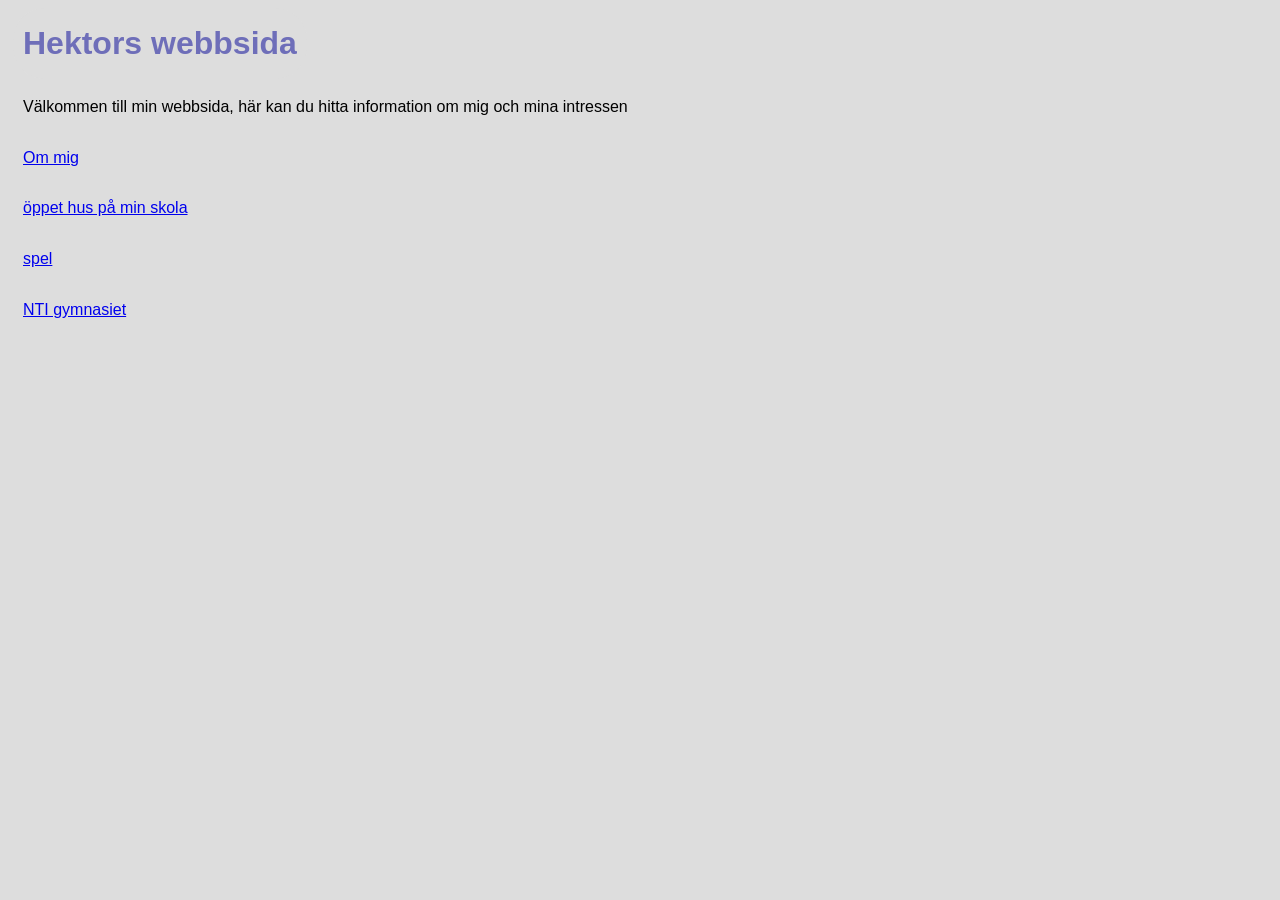
<file: index.html>
<!DOCTYPE html>
<html lang="sv">
    <head> 
        <meta charset="UTF-8">
        <title> Hektors webbsida </title>
        <link rel="stylesheet" href="style.css">
</head>
<body> 
<h1> Hektors webbsida </h1>
<p> Välkommen till min webbsida, här kan du hitta information om mig och mina intressen </p>
<p> <a href="om-mig.html">Om mig </a> </p>
<p> <a href="avstamning-1.html">öppet hus på min skola</a> </p>
<p> <a href="./games/">spel</a> </p>

<p> <a href="https://ntigymnasiet.se/"> NTI gymnasiet </a> </p>
</body>
</html>
</file>
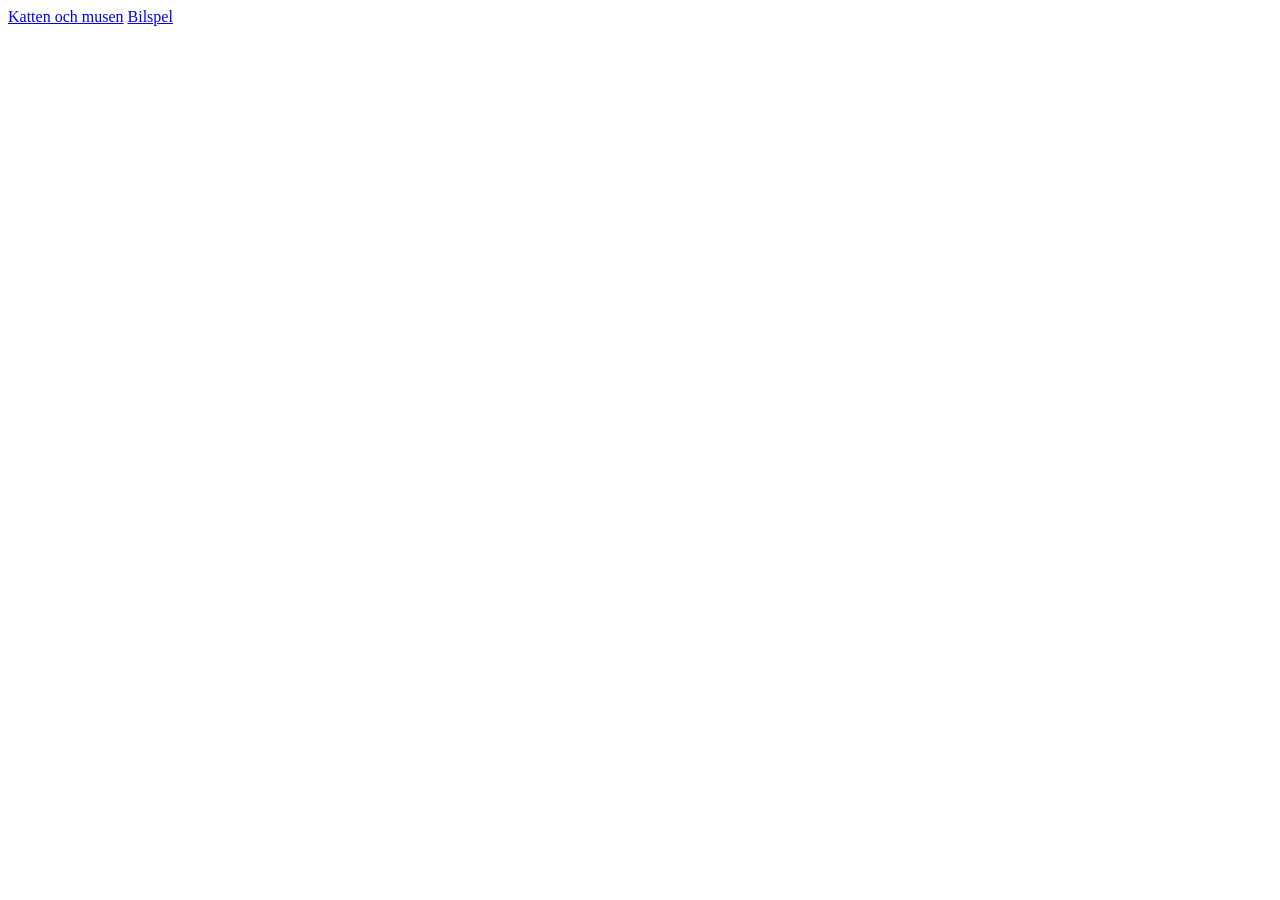
<file: games/index.html>
<!DOCTYPE html>
<html lang="sv">
<head>
    <meta charset="UTF-8">
    <meta name="viewport" content="width=device-width, initial-scale=1.0">
    <title>Mina spel</title>
  <script src="libraries/p5.j5.min.js"></script>
  </head>
<body>
    <a href="cat-rat.html"> Katten och musen</a>
    <a href="car.html"> Bilspel</a>
    
</body>
</html>
</file>
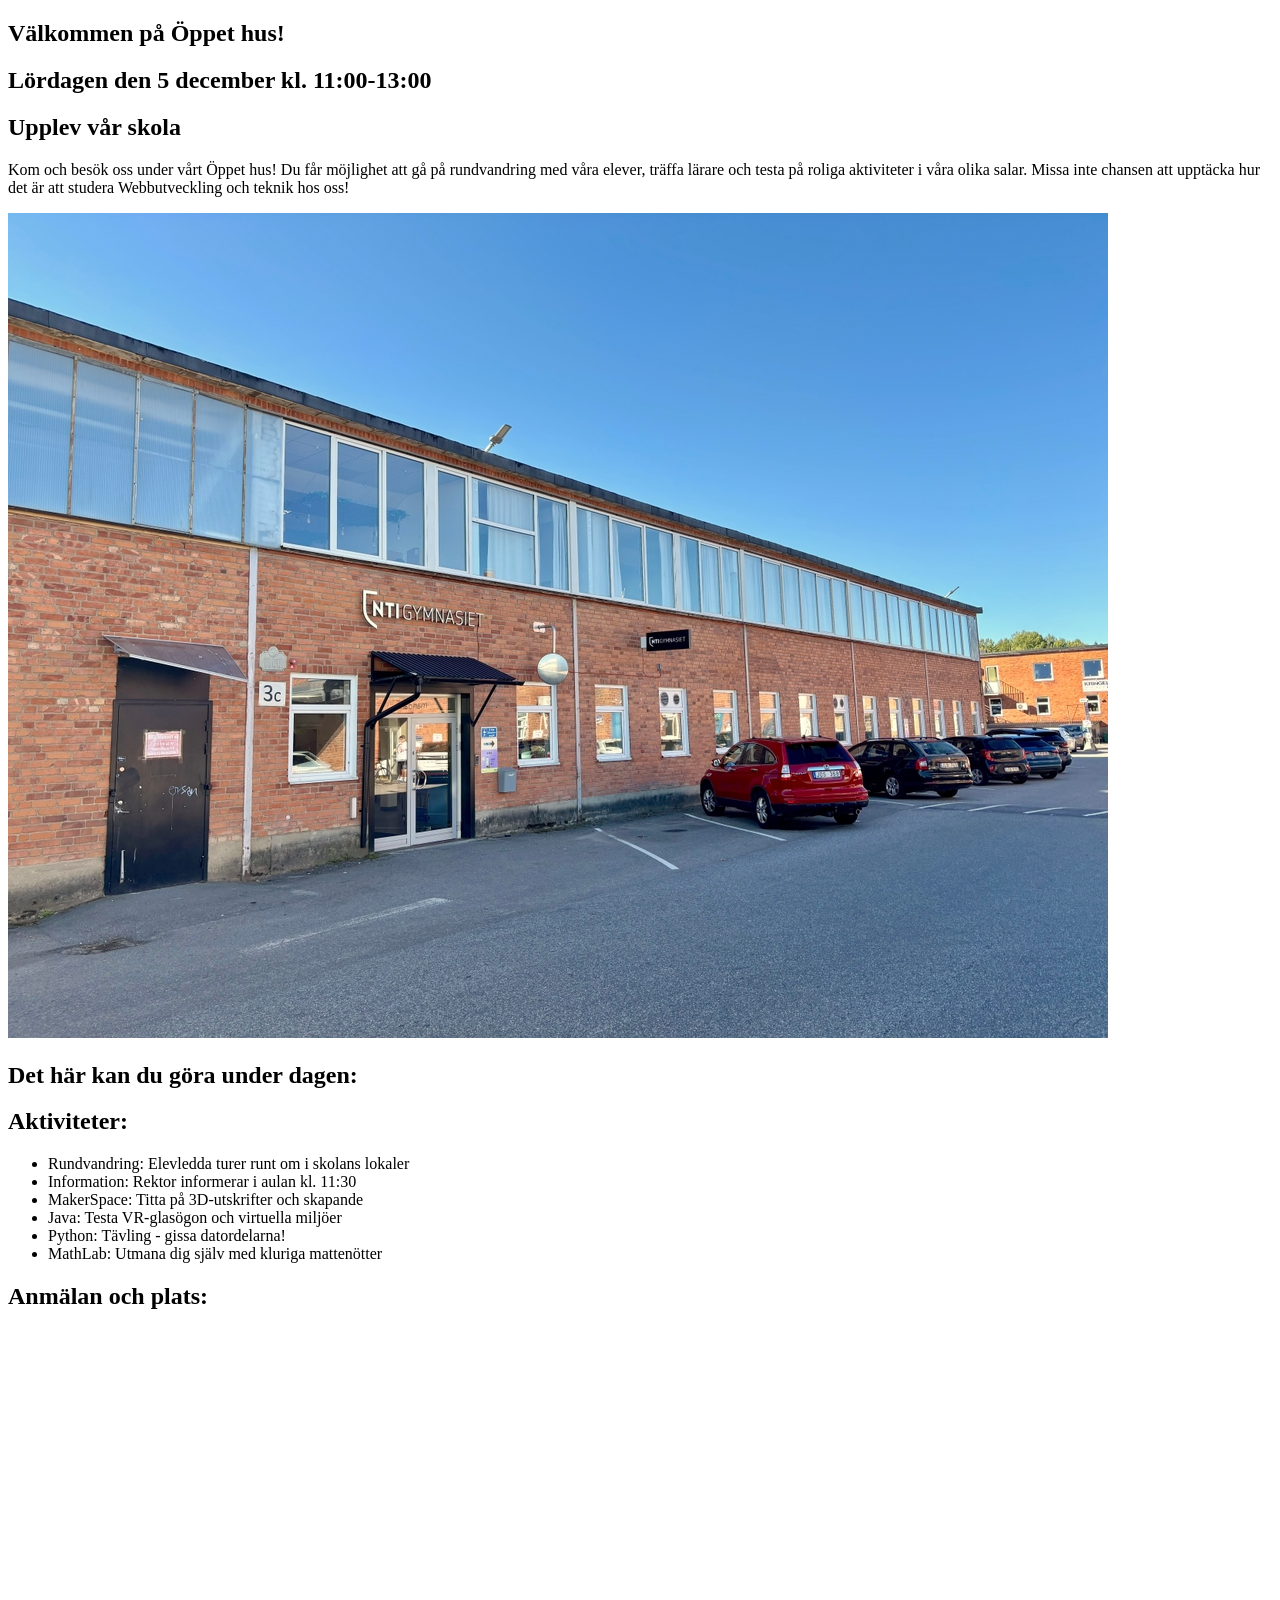
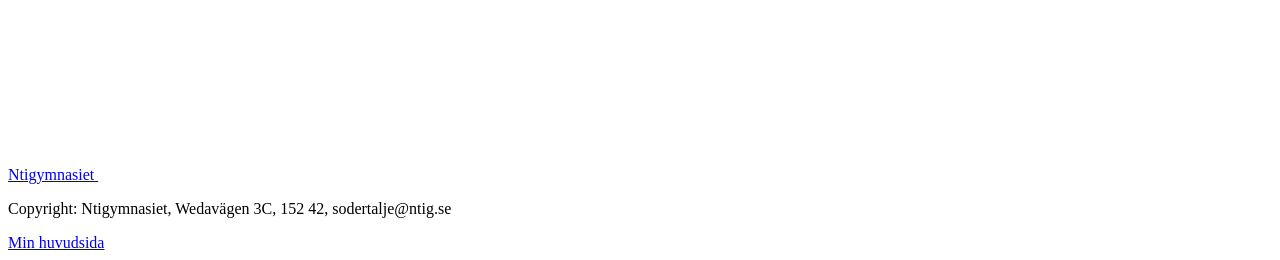
<file: avstamning-1.html>
<!DOCTYPE html>
<html lang="sv">
<head>
    <meta charset="UTF-8">
    <meta name="viewport" content="width=device-width, initial-scale=1.0">
    <title>Öppet hus</title>
</head>
<body>
<section>
<header>
    <h1>Välkommen på Öppet hus!</h1>
    <h2>Lördagen den 5 december kl. 11:00-13:00</h2>
</header>
    <h2> Upplev vår skola</h2>
    <p>Kom och besök oss under vårt Öppet hus! Du får möjlighet att gå på rundvandring med våra elever, träffa lärare och testa på roliga aktiviteter i våra olika salar. Missa inte chansen att upptäcka hur det är att studera Webbutveckling och teknik hos oss!</p>
    <img src="images/ntigymnasiet.jpeg" alt="ett klassrum med flera rader bänkar som står framför en whitebaord">
</section>
<section>
    <h2>Det här kan du göra under dagen:</h2>
    <h2>Aktiviteter:</h2>
    <ul>
        <li>Rundvandring: Elevledda turer runt om i skolans lokaler</li>
        <li>Information: Rektor informerar i aulan kl. 11:30</li>
        <li>MakerSpace: Titta på 3D-utskrifter och skapande</li>
        <li>Java: Testa VR-glasögon och virtuella miljöer</li>
        <li>Python: Tävling - gissa datordelarna!</li>
        <li>MathLab: Utmana dig själv med kluriga mattenötter</li>  
    </ul>
</section>
<section>
    <h2>Anmälan och plats:</h2>
    <a href="https://ntigymnasiet.se/" target="_blank"> Ntigymnasiet </a>
    <iframe src="https://www.google.com/maps/embed?pb=!1m18!1m12!1m3!1d2042.6027099759228!2d17.63970697730096!3d59.20593977455483!2m3!1f0!2f0!3f0!3m2!1i1024!2i768!4f13.1!3m3!1m2!1s0x465f121955555555%3A0x8f6d77c0ffd6ca2b!2sNTI%20Gymnasiet%20S%C3%B6dert%C3%A4lje!5e0!3m2!1ssv!2sse!4v1791198032231!5m2!1ssv!2sse" width="600" height="450" style="border:0;" allowfullscreen="" loading="lazy" referrerpolicy="strict-origin-when-cross-origin"></iframe>
</section>
<footer>
    <p>Copyright: Ntigymnasiet, Wedavägen 3C, 152 42, sodertalje@ntig.se</p>
    <a href=".">Min huvudsida</a>
</footer>
</body>
</file>
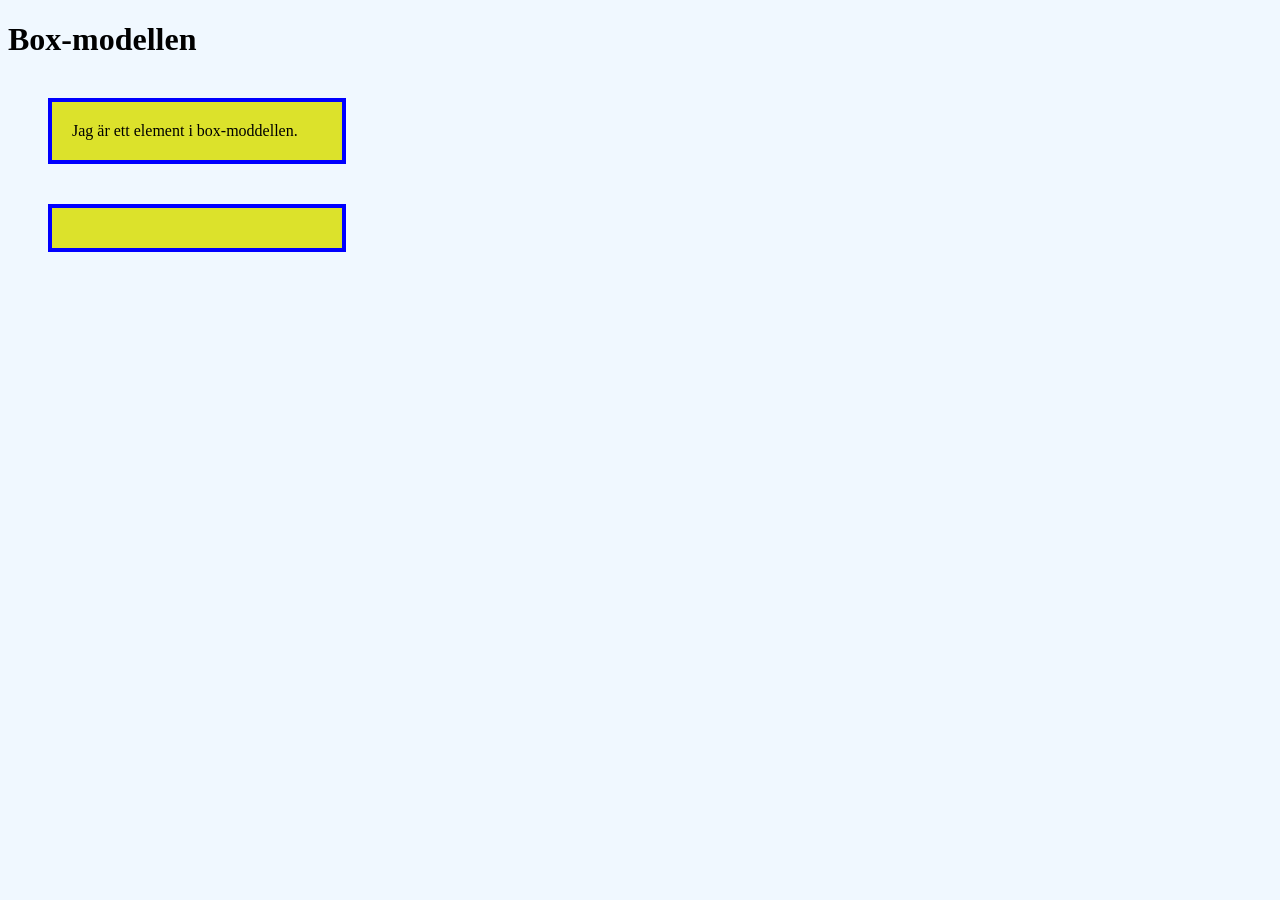
<file: box-modellen.html>
<!DOCTYPE html>
<html lang="sv">
<head>
    <meta charset="UTF-8">
    <meta name="viewport" content="width=device-width, initial-scale=1.0">
    <title>Box-modellen</title>
    <link rel="stylesheet" href="box.moddelen.css">
</head>
<body>
    <h1>Box-modellen</h1>
    <p class="box">  Jag är ett element i box-moddellen.</p>
    <div class="box"></div>
    
</body>
</html>
</file>
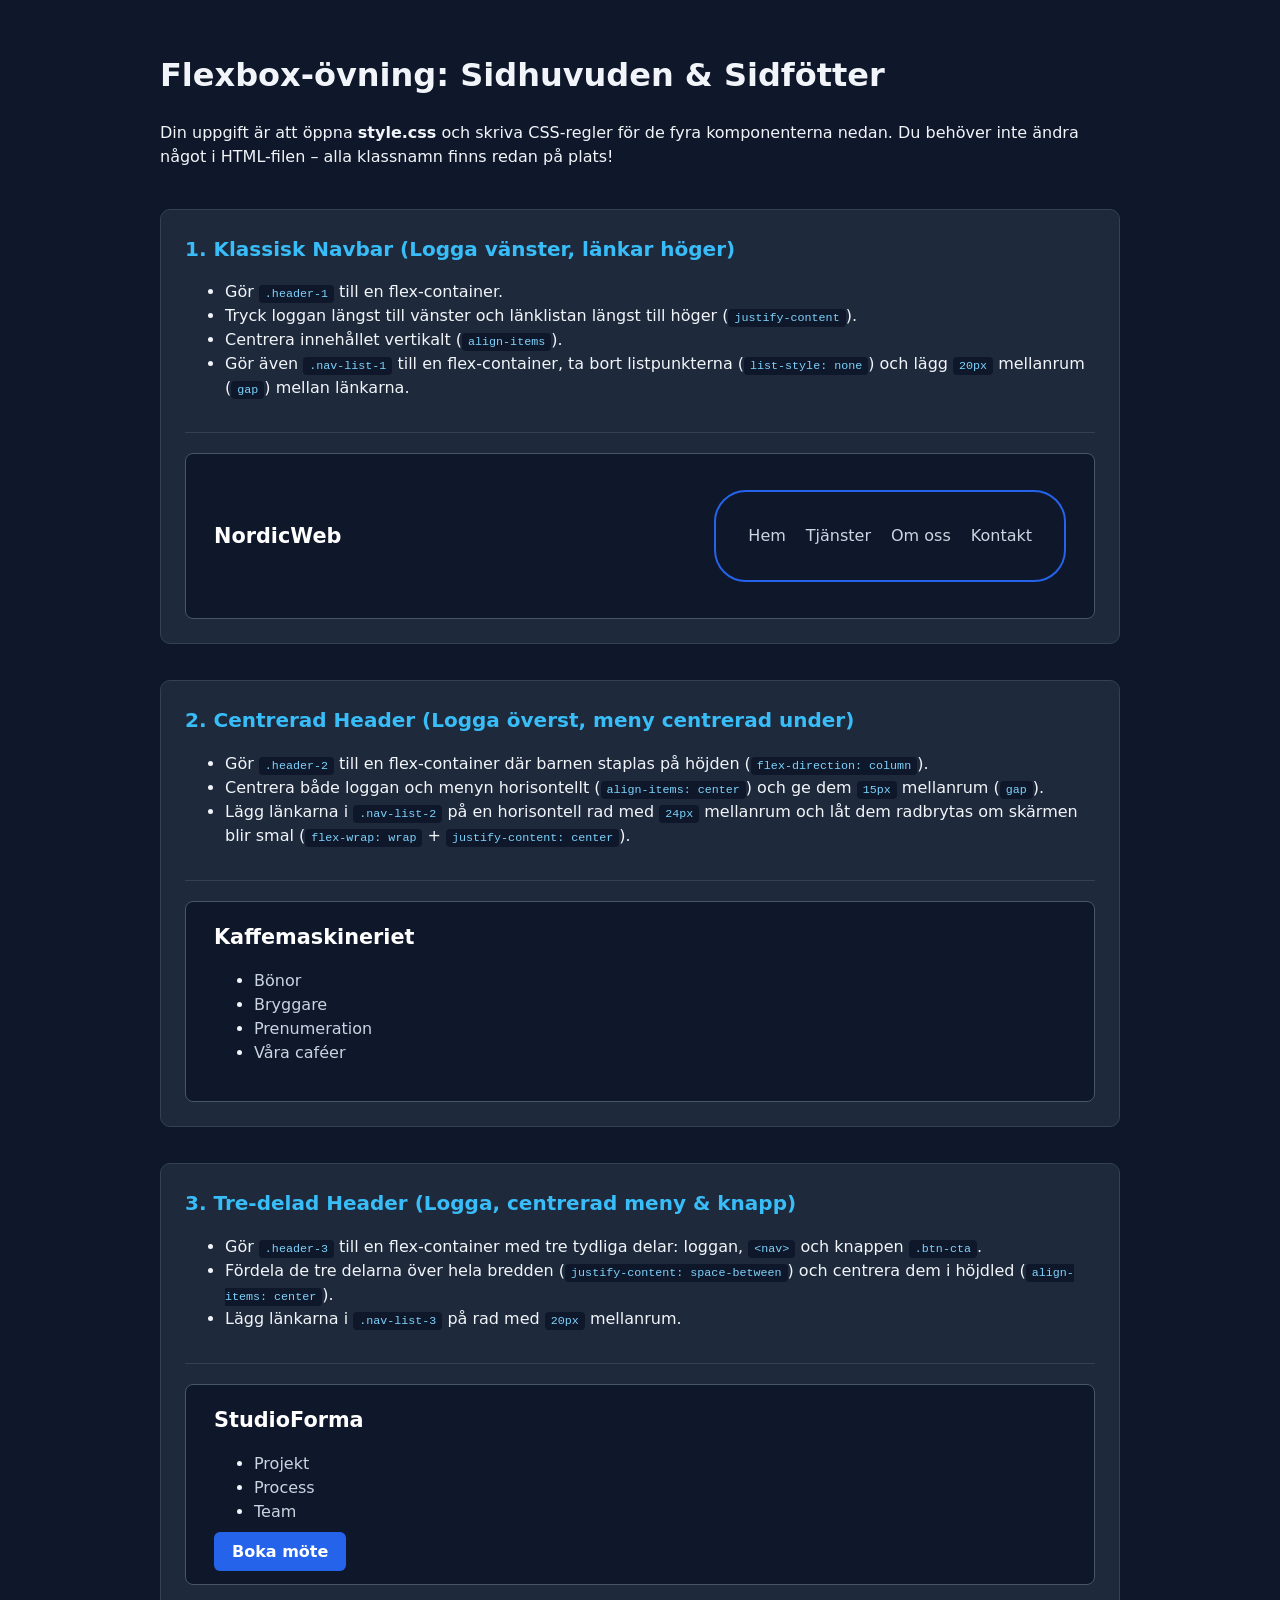
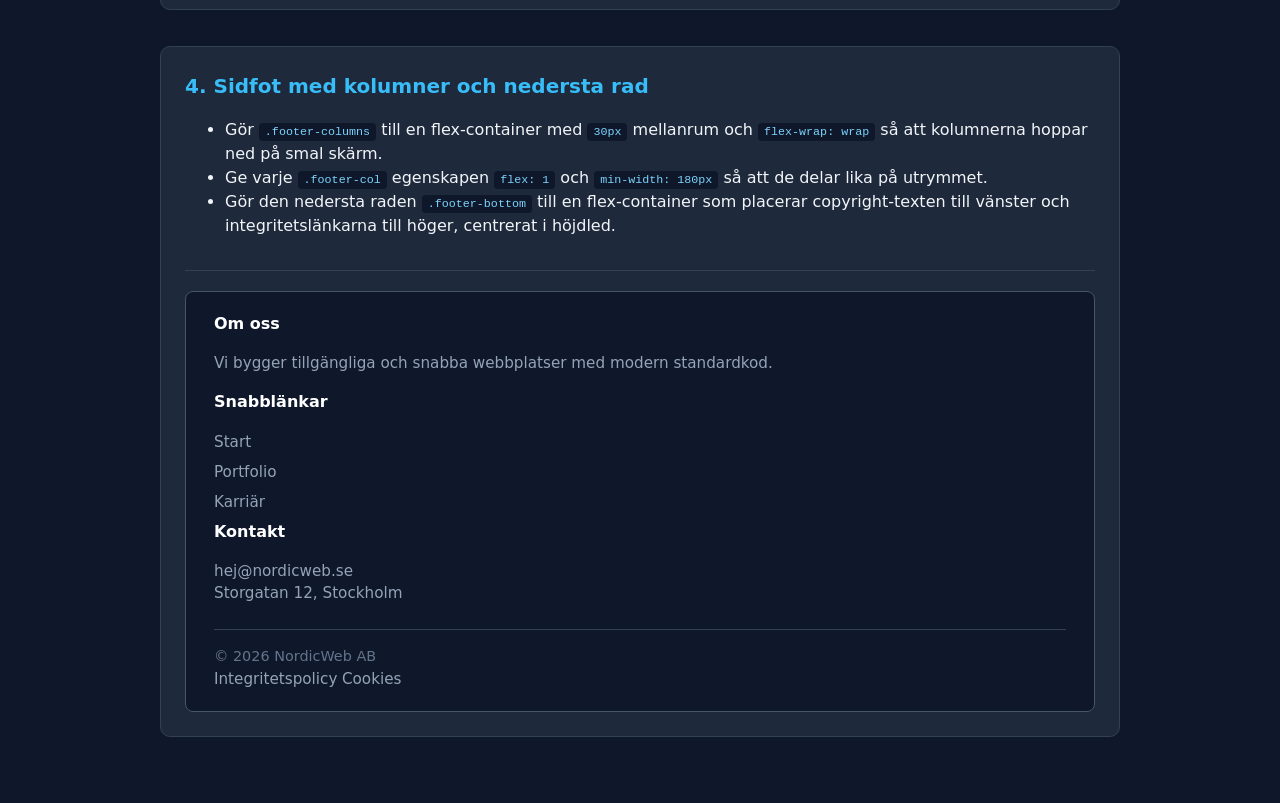
<file: flexbox-övning.html>
<!DOCTYPE html>
<!-- saved from url=(0063)https://ntitobias.github.io/wutv2627/ovning/flexbox-ovning.html -->
<html lang="sv"><head><meta http-equiv="Content-Type" content="text/html; charset=UTF-8">
  
  <meta name="viewport" content="width=device-width, initial-scale=1.0">
  <title>Flexbox-övning: Sidhuvuden &amp; Sidfötter</title>
  <link rel="stylesheet" href="flexbox-ovning-css/flexbox-ovning.css">
</head>
<body>

  <div class="page-wrapper">
    <div class="intro">
      <h1>Flexbox-övning: Sidhuvuden &amp; Sidfötter</h1>
      <p>
        Din uppgift är att öppna <strong>style.css</strong> och skriva CSS-regler för de fyra komponenterna nedan.
        Du behöver inte ändra något i HTML-filen – alla klassnamn finns redan på plats!
      </p>
    </div>

    <!-- =================================================================
         ÖVNING 1: KLASSISK NAVBAR
         ================================================================= -->
    <section class="exercise">
      <div class="instructions">
        <h2>1. Klassisk Navbar (Logga vänster, länkar höger)</h2>
        <ul>
          <li>Gör <code>.header-1</code> till en flex-container.</li>
          <li>Tryck loggan längst till vänster och länklistan längst till höger (<code>justify-content</code>).</li>
          <li>Centrera innehållet vertikalt (<code>align-items</code>).</li>
          <li>Gör även <code>.nav-list-1</code> till en flex-container, ta bort listpunkterna (<code>list-style: none</code>) och lägg <code>20px</code> mellanrum (<code>gap</code>) mellan länkarna.</li>
        </ul>
      </div>

      <header class="header-1">
        <a href="https://ntitobias.github.io/wutv2627/ovning/flexbox-ovning.html#" class="logo">NordicWeb</a>
        <nav>
          <ul class="nav-list-1">
            <li><a href="https://ntitobias.github.io/wutv2627/ovning/flexbox-ovning.html#">Hem</a></li>
            <li><a href="https://ntitobias.github.io/wutv2627/ovning/flexbox-ovning.html#">Tjänster</a></li>
            <li><a href="https://ntitobias.github.io/wutv2627/ovning/flexbox-ovning.html#">Om oss</a></li>
            <li><a href="https://ntitobias.github.io/wutv2627/ovning/flexbox-ovning.html#">Kontakt</a></li>
          </ul>
        </nav>
      </header>
    </section>

    <!-- =================================================================
         ÖVNING 2: CENTRERAD HEADER (STAPEL)
         ================================================================= -->
    <section class="exercise">
      <div class="instructions">
        <h2>2. Centrerad Header (Logga överst, meny centrerad under)</h2>
        <ul>
          <li>Gör <code>.header-2</code> till en flex-container där barnen staplas på höjden (<code>flex-direction: column</code>).</li>
          <li>Centrera både loggan och menyn horisontellt (<code>align-items: center</code>) och ge dem <code>15px</code> mellanrum (<code>gap</code>).</li>
          <li>Lägg länkarna i <code>.nav-list-2</code> på en horisontell rad med <code>24px</code> mellanrum och låt dem radbrytas om skärmen blir smal (<code>flex-wrap: wrap</code> + <code>justify-content: center</code>).</li>
        </ul>
      </div>

      <header class="header-2">
        <a href="https://ntitobias.github.io/wutv2627/ovning/flexbox-ovning.html#" class="logo">Kaffemaskineriet</a>
        <nav>
          <ul class="nav-list-2">
            <li><a href="https://ntitobias.github.io/wutv2627/ovning/flexbox-ovning.html#">Bönor</a></li>
            <li><a href="https://ntitobias.github.io/wutv2627/ovning/flexbox-ovning.html#">Bryggare</a></li>
            <li><a href="https://ntitobias.github.io/wutv2627/ovning/flexbox-ovning.html#">Prenumeration</a></li>
            <li><a href="https://ntitobias.github.io/wutv2627/ovning/flexbox-ovning.html#">Våra caféer</a></li>
          </ul>
        </nav>
      </header>
    </section>

    <!-- =================================================================
         ÖVNING 3: TRE-DELAD HEADER MED ACTION-KNAPP
         ================================================================= -->
    <section class="exercise">
      <div class="instructions">
        <h2>3. Tre-delad Header (Logga, centrerad meny &amp; knapp)</h2>
        <ul>
          <li>Gör <code>.header-3</code> till en flex-container med tre tydliga delar: loggan, <code>&lt;nav&gt;</code> och knappen <code>.btn-cta</code>.</li>
          <li>Fördela de tre delarna över hela bredden (<code>justify-content: space-between</code>) och centrera dem i höjdled (<code>align-items: center</code>).</li>
          <li>Lägg länkarna i <code>.nav-list-3</code> på rad med <code>20px</code> mellanrum.</li>
        </ul>
      </div>

      <header class="header-3">
        <a href="https://ntitobias.github.io/wutv2627/ovning/flexbox-ovning.html#" class="logo">StudioForma</a>
        <nav>
          <ul class="nav-list-3">
            <li><a href="https://ntitobias.github.io/wutv2627/ovning/flexbox-ovning.html#">Projekt</a></li>
            <li><a href="https://ntitobias.github.io/wutv2627/ovning/flexbox-ovning.html#">Process</a></li>
            <li><a href="https://ntitobias.github.io/wutv2627/ovning/flexbox-ovning.html#">Team</a></li>
          </ul>
        </nav>
        <a href="https://ntitobias.github.io/wutv2627/ovning/flexbox-ovning.html#" class="btn-cta">Boka möte</a>
      </header>
    </section>

    <!-- =================================================================
         ÖVNING 4: MODERN SIDFOT MED KOLUMNER & COPYRIGHT-RAD
         ================================================================= -->
    <section class="exercise">
      <div class="instructions">
        <h2>4. Sidfot med kolumner och nedersta rad</h2>
        <ul>
          <li>Gör <code>.footer-columns</code> till en flex-container med <code>30px</code> mellanrum och <code>flex-wrap: wrap</code> så att kolumnerna hoppar ned på smal skärm.</li>
          <li>Ge varje <code>.footer-col</code> egenskapen <code>flex: 1</code> och <code>min-width: 180px</code> så att de delar lika på utrymmet.</li>
          <li>Gör den nedersta raden <code>.footer-bottom</code> till en flex-container som placerar copyright-texten till vänster och integritetslänkarna till höger, centrerat i höjdled.</li>
        </ul>
      </div>

      <footer class="footer-4">
        <div class="footer-columns">
          <div class="footer-col">
            <h3>Om oss</h3>
            <p>Vi bygger tillgängliga och snabba webbplatser med modern standardkod.</p>
          </div>
          <div class="footer-col">
            <h3>Snabblänkar</h3>
            <ul class="footer-links">
              <li><a href="https://ntitobias.github.io/wutv2627/ovning/flexbox-ovning.html#">Start</a></li>
              <li><a href="https://ntitobias.github.io/wutv2627/ovning/flexbox-ovning.html#">Portfolio</a></li>
              <li><a href="https://ntitobias.github.io/wutv2627/ovning/flexbox-ovning.html#">Karriär</a></li>
            </ul>
          </div>
          <div class="footer-col">
            <h3>Kontakt</h3>
            <p>hej@nordicweb.se<br>Storgatan 12, Stockholm</p>
          </div>
        </div>

        <div class="footer-bottom">
          <p>© 2026 NordicWeb AB</p>
          <div class="legal-links">
            <a href="https://ntitobias.github.io/wutv2627/ovning/flexbox-ovning.html#">Integritetspolicy</a>
            <a href="https://ntitobias.github.io/wutv2627/ovning/flexbox-ovning.html#">Cookies</a>
          </div>
        </div>
      </footer>
    </section>
  </div>


</body></html>
</file>
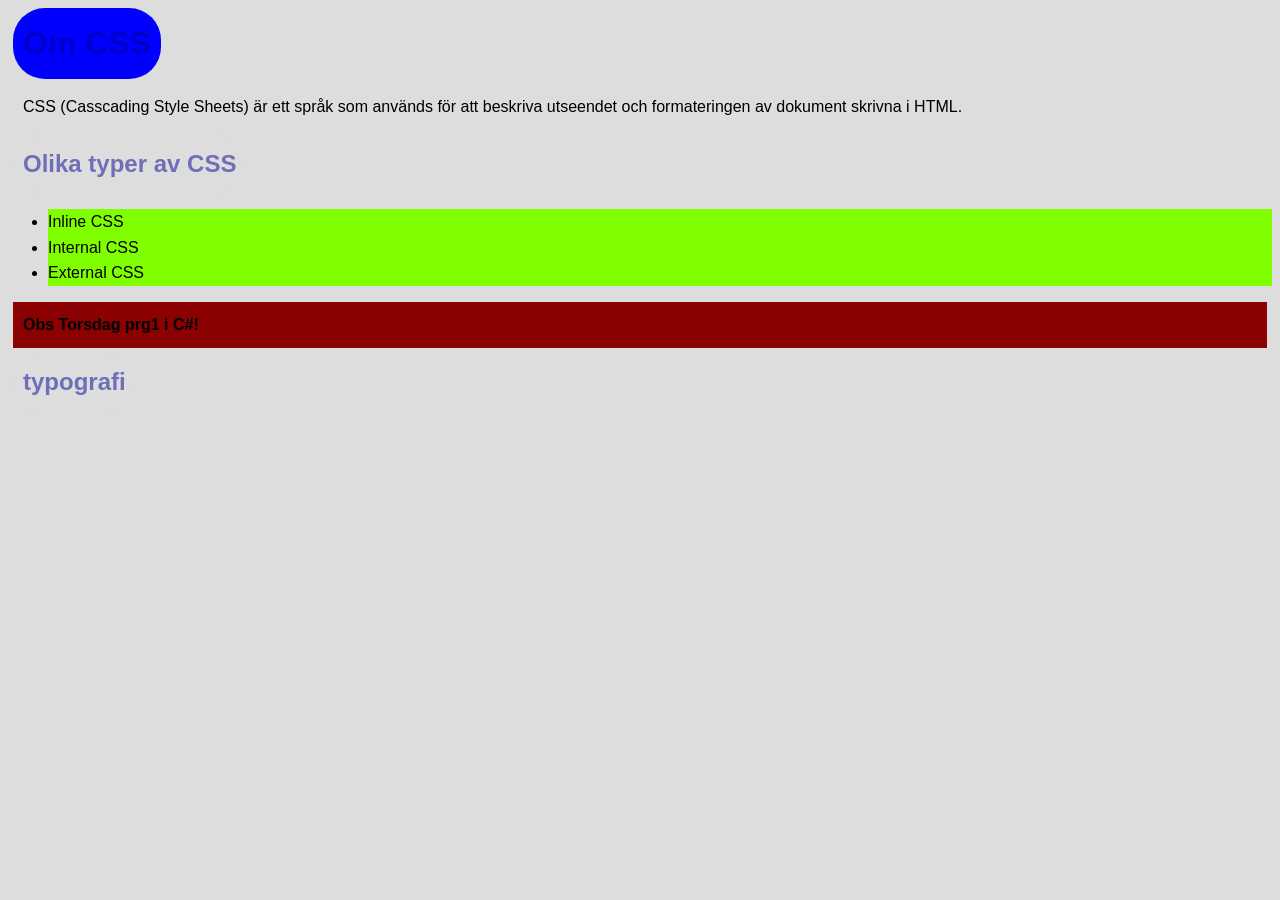
<file: om-css.html>
<!DOCTYPE html>
<html lang="sv">
<head>
    <meta charset="UTF-8">
    <meta name="viewport" content="width=device-width, initial-scale=1.0">
    <title>Om CSS</title>
    <link rel="stylesheet" type="text/css" href="style.css">

    <style>
        li {
            background-color: chartreuse;
        }
    </style>
</head>
<body>
    <h1 style="background-color: blue;">Om CSS</h1>
    <p>CSS (Casscading Style Sheets) är ett språk som används för att beskriva utseendet och formateringen av dokument skrivna i HTML.</p>
    <h2>Olika typer av CSS</h2>
    <ul>
        <li>Inline CSS</li>
        <li>Internal CSS</li>
        <li> External CSS</li>
    </ul>

    <p class="warning"> Obs Torsdag prg1 i C#!</p>


    <h2>typografi</h2>
    
</body>
</html>
</file>
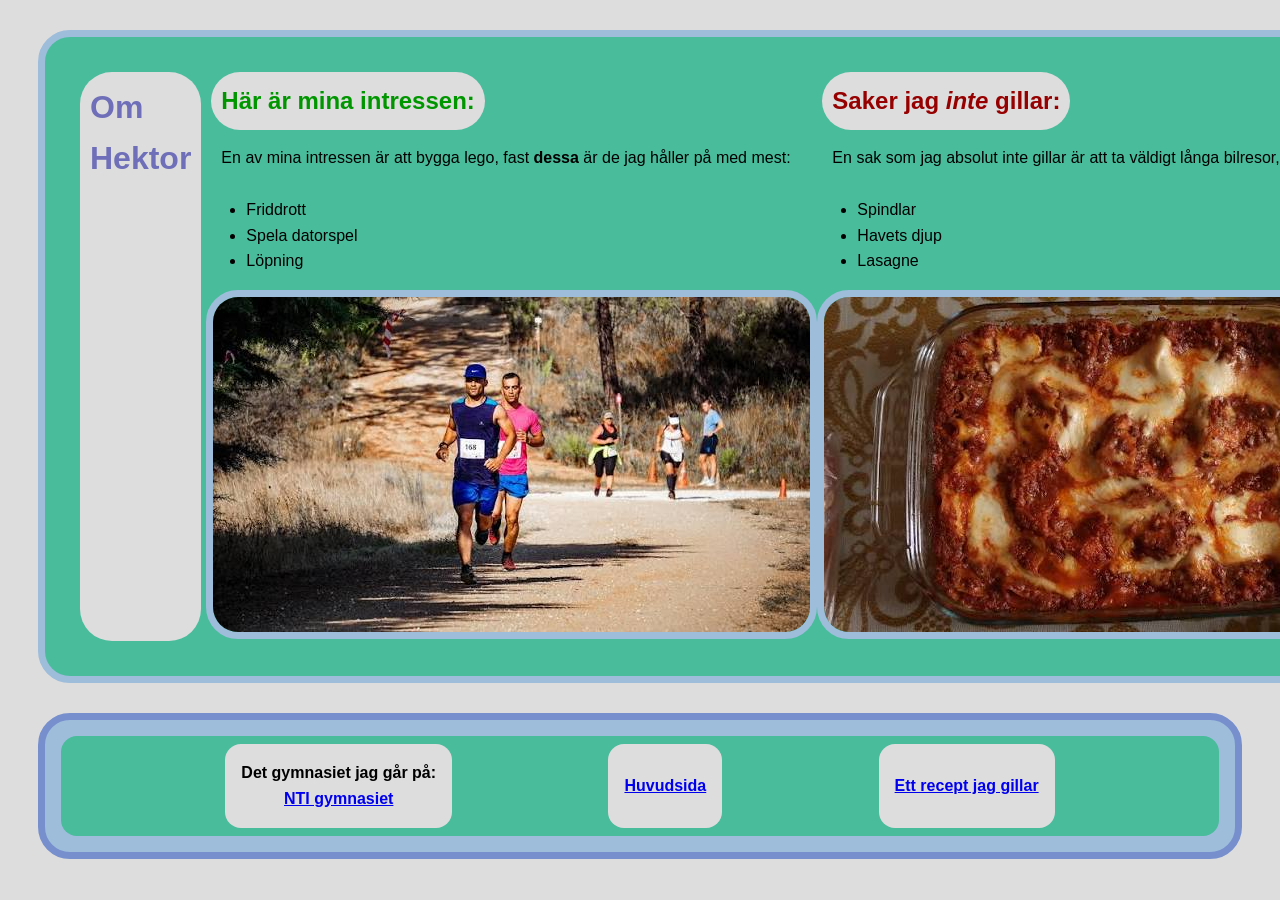
<file: om-mig.html>
<!DOCTYPE html>
<html lang="sv">
<head>
    <meta charset="UTF-8">
    
    <title> Om Hektor</title>
    <link rel="stylesheet"  href="style.css">
</head>
<body>
    <main class="profil-box"> 
        <h1> Om Hektor</h1>
        <section>
            <h2 class="intressen">Här är mina intressen: </h2>
            <p> En av mina intressen är att bygga lego, fast <strong>dessa</strong> är de jag håller på med mest: </p>     
            <ul>
                <li>Friddrott</li>
                <li>Spela datorspel</li>
                <li>Löpning</li>
            </ul>
            <img src="images/runner.jpg" alt="Personer som springer på en grusväg" class="run">
            </section>
            <section>
            <h2 class="inte"> Saker jag <em>inte</em> gillar:</h2>
            <p> En sak som jag absolut inte gillar är att ta väldigt långa bilresor, bland annat:</p>
            <ul> 
                <li>Spindlar</li>
                <li>Havets djup</li> 
                <li>Lasagne</li>    
            </ul>
            <img src="images/lasagne.jpg" alt="Lasagne I en genomskinlig ungsform" class="lasagne">
        </section>

    </main>
    <footer class="footer">  
        <div class="nav-links">
            <div>Det gymnasiet jag går på: <a href="https://ntigymnasiet.se/" target="_blank">NTI gymnasiet</a></div>
            <div><a href=".">Huvudsida</a></div>
            <div><a href="extrasidor/recept.html" target="_blank">Ett recept jag gillar</a></div>
        </div>
    </footer>
</body>
</html>
</file>
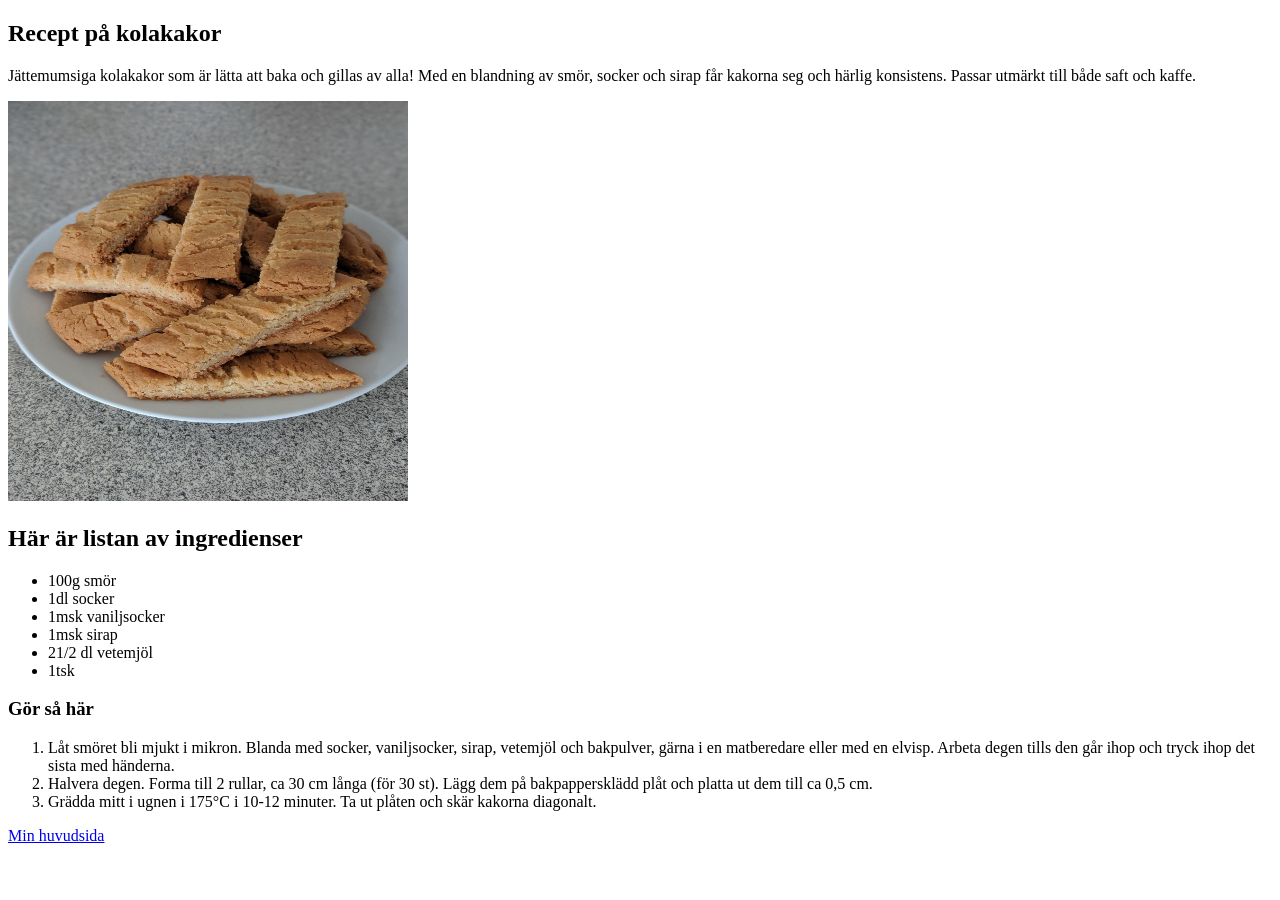
<file: extrasidor/recept.html>
<!DOCTYPE html>
<html lang="sv">
<head>
    <meta charset="UTF-8">
    <meta name="viewport" content="width=device-width, initial-scale=1.0">
    <title>Recept på kolakakor</title>
</head>
<body>
    <main>
        <section>
            <h1>Recept på kolakakor</h1>
            <p> Jättemumsiga kolakakor som är lätta att baka och gillas av alla! Med en blandning av smör, socker och sirap får kakorna seg och härlig konsistens. Passar utmärkt till både saft och kaffe.</p>
         <img src="../images/kolakakor.jpg" alt="ett fat med kolakakor på en vit tallrik" width="400" height="400">
            <h2> Här är listan av ingredienser</h2> 
         <ul>
            <li> 100g smör</li>
            <li> 1dl socker</li>
            <li> 1msk vaniljsocker</li>
            <li> 1msk sirap</li>
            <li> 21/2 dl vetemjöl</li>
            <li> 1tsk</li>
         </ul>  
        </section>
        <section>
         <h3> Gör så här</h3>
         <ol>
            <li> Låt smöret bli mjukt i mikron. Blanda med socker, vaniljsocker, sirap, vetemjöl och bakpulver, gärna i en matberedare eller med en elvisp. Arbeta degen tills den går ihop och tryck ihop det sista med händerna.</li>
            <li> Halvera degen. Forma till 2 rullar, ca 30 cm långa (för 30 st). Lägg dem på bakpappersklädd plåt och platta ut dem till ca 0,5 cm.</li>
            <li> Grädda mitt i ugnen i 175°C i 10-12 minuter. Ta ut plåten och skär kakorna diagonalt.</li>
         </ol>
        
        </section>
    </main>
    <footer>
    <a href="../.">Min huvudsida</a>
    </footer>
</body>
</html>
</file>
<file: style.css>
*{box-sizing: border-box;}

:root{
    --primary-bg-color: #ddd;   
    --primary-color: #49bc9b;
    --secondary-bg-color: #9dbddb;
    --text-color: #0a1b16;
    --accent-color: #7790cd;
}

body{
    font-family: Arial, sans-serif;
    line-height: 1.6;
    background-color: var(--primary-bg-color);
}

h1,h2{
    background-color: var(--primary-bg-color);
    color: rgba(0 ,0,150,0.5);
    width: fit-content;
    margin: 5px;
    padding: 10px;
    border-radius: 2rem;

}
p{
    margin: 5px;
    padding: 10px;  
}

.gymnasie{
    background-color: #cda;
    border-radius: 2rem;
    padding: 10px;
    text-decoration: none;

}

.huvudsida{
    background-color: #cda;
    border-radius: 2rem;
    padding: 10px;
    text-decoration: none;
}
.recept{
    background-color: #cda;
    width: fit-content;
    border-radius: 2rem;
    padding: 10px;
    text-decoration: none;

}
.intressen{
    font-family: Georgia, Tahoma, sans-serif;
    color: rgb( 0, 150, 0);  
    width: fit-content; 
}

.inte{
    font-family: Georgia, Tahoma, sans-serif;
    color: rgb( 150, 0, 0);
    width: fit-content ;
}
.warning{
    background-color:darkred;
    font-weight: bold;
}

.profil-box{
    background-color: var(--primary-color);
    width: fit-content ;
    padding: 30px ;
    border: 7px solid var(--secondary-bg-color);
    margin: 30px ;
    border-radius: 2rem ;
    display: flex;
    flex-direction: row;
    text-decoration: none;
    

}

.footer{
    display: flex;
    background-color: var(--secondary-bg-color);
    font-weight: bold;
    padding: 1rem;
    border: 7px solid var(--accent-color);
    margin: 30px;
    border-radius: 2rem;  
}

.nav-links{
    display: flex;
    width: 100%;
    justify-content: space-evenly;
    background-color:var(--primary-color); 
    padding: 0.5rem;
    border-radius: 1rem;
}

.nav-links > div{
    display: flex;
    flex-direction: column;
    word-wrap: break-word;
    max-width: 20rem;
    padding: 1rem;
    text-align: center;
    justify-content: center;
    min-height: fit-content;
    max-height: 7rem;
    background-color: var(--primary-bg-color);
    border-radius: 1rem;
}



.run{
    border: 7px solid var(--secondary-bg-color);
    border-radius: 2rem;  
}

.lasagne{
    border:7px solid var(--secondary-bg-color);
    border-radius: 2rem;
}
</file>
<file: box.moddelen.css>
body{
    background-color: #f0f8ff;
}

.box{
    background-color: #dce22b;
    width: 250px ;
    padding: 20px;
    border: 4px solid #0000ff ;
    margin: 40px ;
    
}
</file>
<file: flexbox-ovning-css/flexbox-ovning.css>
/* =====================================================================
   GRUNDSTIL FÖR ÖVNINGSSIDAN (Rör helst inte denna del)
   ===================================================================== */
* {
  box-sizing: border-box;
}

body {
  font-family: system-ui, -apple-system, sans-serif;
  background-color: #0f172a;
  color: #f1f5f9;
  margin: 0;
  padding: 30px 20px;
  line-height: 1.5;
}

.page-wrapper {
  max-width: 960px;
  margin: 0 auto;
}

.intro {
  margin-bottom: 40px;
}

.exercise {
  background-color: #1e293b;
  border: 1px solid #334155;
  border-radius: 10px;
  padding: 24px;
  margin-bottom: 36px;
}

.instructions {
  margin-bottom: 20px;
  padding-bottom: 16px;
  border-bottom: 1px solid #334155;
}

.instructions h2 {
  margin-top: 0;
  color: #38bdf8;
  font-size: 1.25rem;
}

.instructions code {
  background-color: #0f172a;
  color: #7dd3fc;
  padding: 2px 6px;
  border-radius: 4px;
  font-size: 0.9em;
}

/* Färdiga färger och typografi för komponenterna */
header, footer {
  background-color: #0f172a;
  border: 1px solid #475569;
  border-radius: 8px;
  padding: 20px 28px;
}

.logo {
  font-size: 1.3rem;
  font-weight: 700;
  color: #ffffff;
  text-decoration: none;
}

header a {
  color: #cbd5e1;
  text-decoration: none;
  font-weight: 500;
}

header a:hover {
  color: #38bdf8;
}

.btn-cta {
  background-color: #2563eb;
  color: #ffffff;
  padding: 10px 18px;
  border-radius: 6px;
  font-weight: 600;
}

.btn-cta:hover {
  background-color: #1d4ed8;
  color: #ffffff;
}

.footer-col h3 {
  margin-top: 0;
  font-size: 1rem;
  color: #ffffff;
}

.footer-col p {
  color: #94a3b8;
  font-size: 0.95rem;
}

.footer-links {
  list-style: none;
  padding: 0;
  margin: 0;
}

.footer-links li {
  margin-bottom: 6px;
}

.footer-links a,
.legal-links a {
  color: #94a3b8;
  text-decoration: none;
  font-size: 0.95rem;
}

.footer-links a:hover,
.legal-links a:hover {
  color: #38bdf8;
}

.footer-bottom {
  margin-top: 24px;
  padding-top: 16px;
  border-top: 1px solid #334155;
  color: #64748b;
  font-size: 0.9rem;
}

.footer-bottom p {
  margin: 0;
}


/* =====================================================================
   ELEVENS KOD: SKRIV DIN FLEXBOX-CSS HÄR NEDANFÖR!
   ===================================================================== */

/* --- ÖVNING 1: Klassisk Navbar --- */
.header-1 {
display: flex;
justify-content: space-between ;
align-items: center;

}

.nav-list-1 {
  display: flex;
  list-style: none;
  justify-content: space-evenly;
  padding: 2rem;
  border:#2563eb solid 2px;
  border-radius: 2rem;
  gap: 20px;

}


/* --- ÖVNING 2: Centrerad Header --- */
.header-2 {

}

.nav-list-2 {


}


/* --- ÖVNING 3: Tre-delad Header --- */
.header-3 {

}

.nav-list-3 {

}


/* --- ÖVNING 4: Sidfot --- */
.footer-columns {

}

.footer-col {

}

.footer-bottom {

}

.legal-links {

}
</file>
